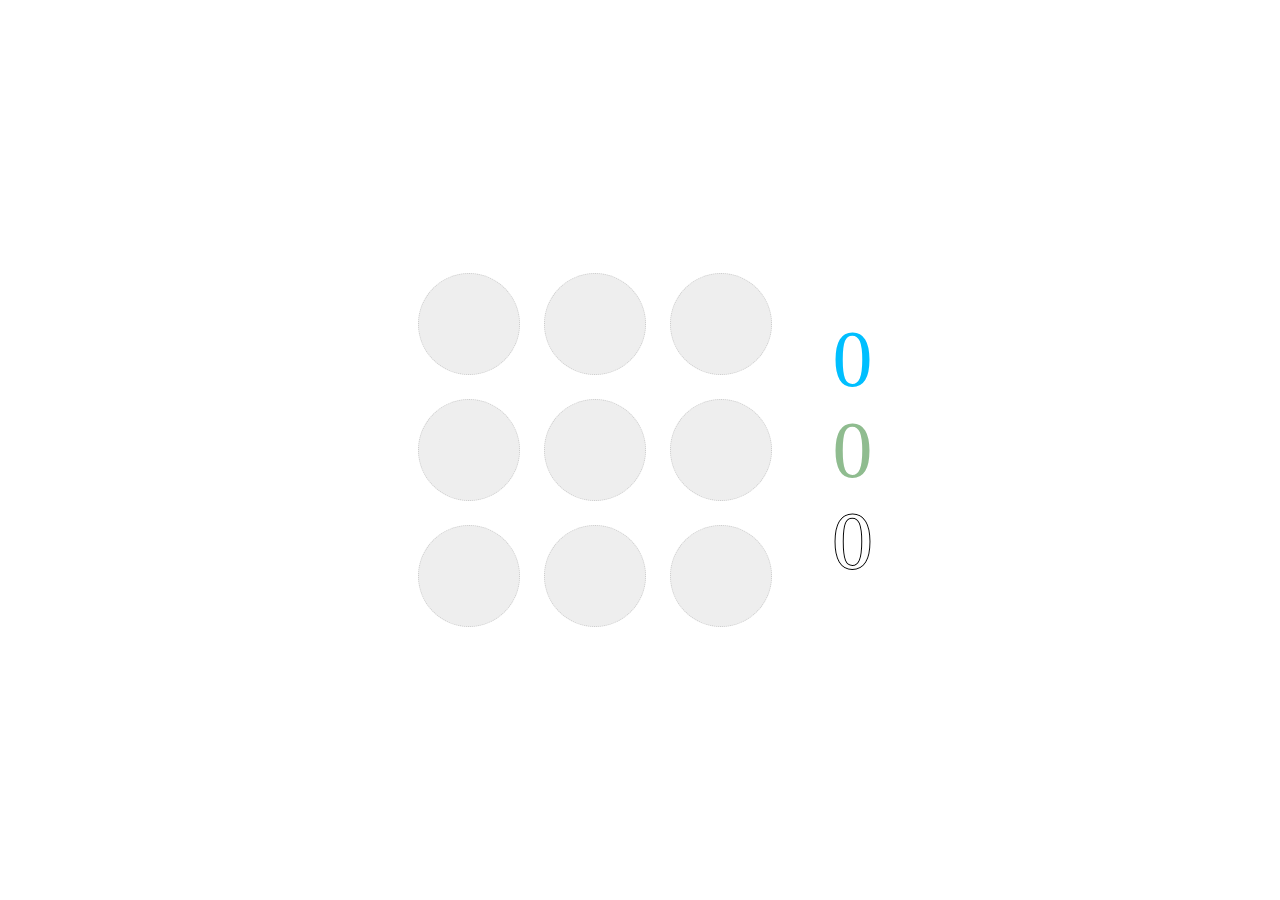
<file: projects/naughts-and-crosses/naughts-and-crosses.html>
<!DOCTYPE html>
<head>
  <title>Game</title>
  <link rel="stylesheet" href="style.css">
  <script src="bettergame.js"></script>
</head>
<body>
  <div class="board">
    <div class="00"></div>
    <div class="01"></div>
    <div class="02"></div>
    <div class="10"></div>
    <div class="11"></div>
    <div class="12"></div>
    <div class="20"></div>
    <div class="21"></div>
    <div class="22"></div>
  </div>
  <div class="totals">
    <div class="total">
      <span id="blue-total">0</span>
    </div>
    <div class="total">
      <span id="green-total">0</span>
    </div>
    <div class="total">
      <span id="invisible-total">0</span>
    </div>
  </div>
</body>
</html>
</file>
<file: projects/naughts-and-crosses/style.css>
html, body {
  height: 100%;
}

body {
  display: flex;
  align-items: center;
  justify-content: center;
  margin: 0px;
}
.board {
  width: 375px;
  height: 375px;
}

.board div {
  width: 100px;
  height: 100px;
  min-width: 100px;
  border: 1px #ccc dotted;
  margin: 10px;
  border-radius: 50%;
  background-color: #eee;
  display: inline-block;
}

.board div:hover {
  background-color: #ccc;
}

.totals {
  font-size: 5em;
  font-family: 'sans-serif';
  margin-left: 50px;
}

#blue-total {
  color: deepskyblue;
}

#green-total {
  color: darkseagreen;
}

#invisible-total {
  color: white;
  text-shadow: -1px 0 black, 0 1px black, 1px 0 black, 0 -1px black;
}

div.blue {
  background-color: deepskyblue;
}

div.blue:hover {
  background-color: cornflowerblue;
}

div.green {
  background-color: darkseagreen;
}

div.green:hover {
  background-color: lightgreen;
}

/* Sometimes display: none would be appropriate here. However, because we want the dots
 * to stay in position and take up space, we turn off colour and border instead
 */
div.invisible, div.invisible:hover {
  background-color: white;
  border: none;
}
</file>
